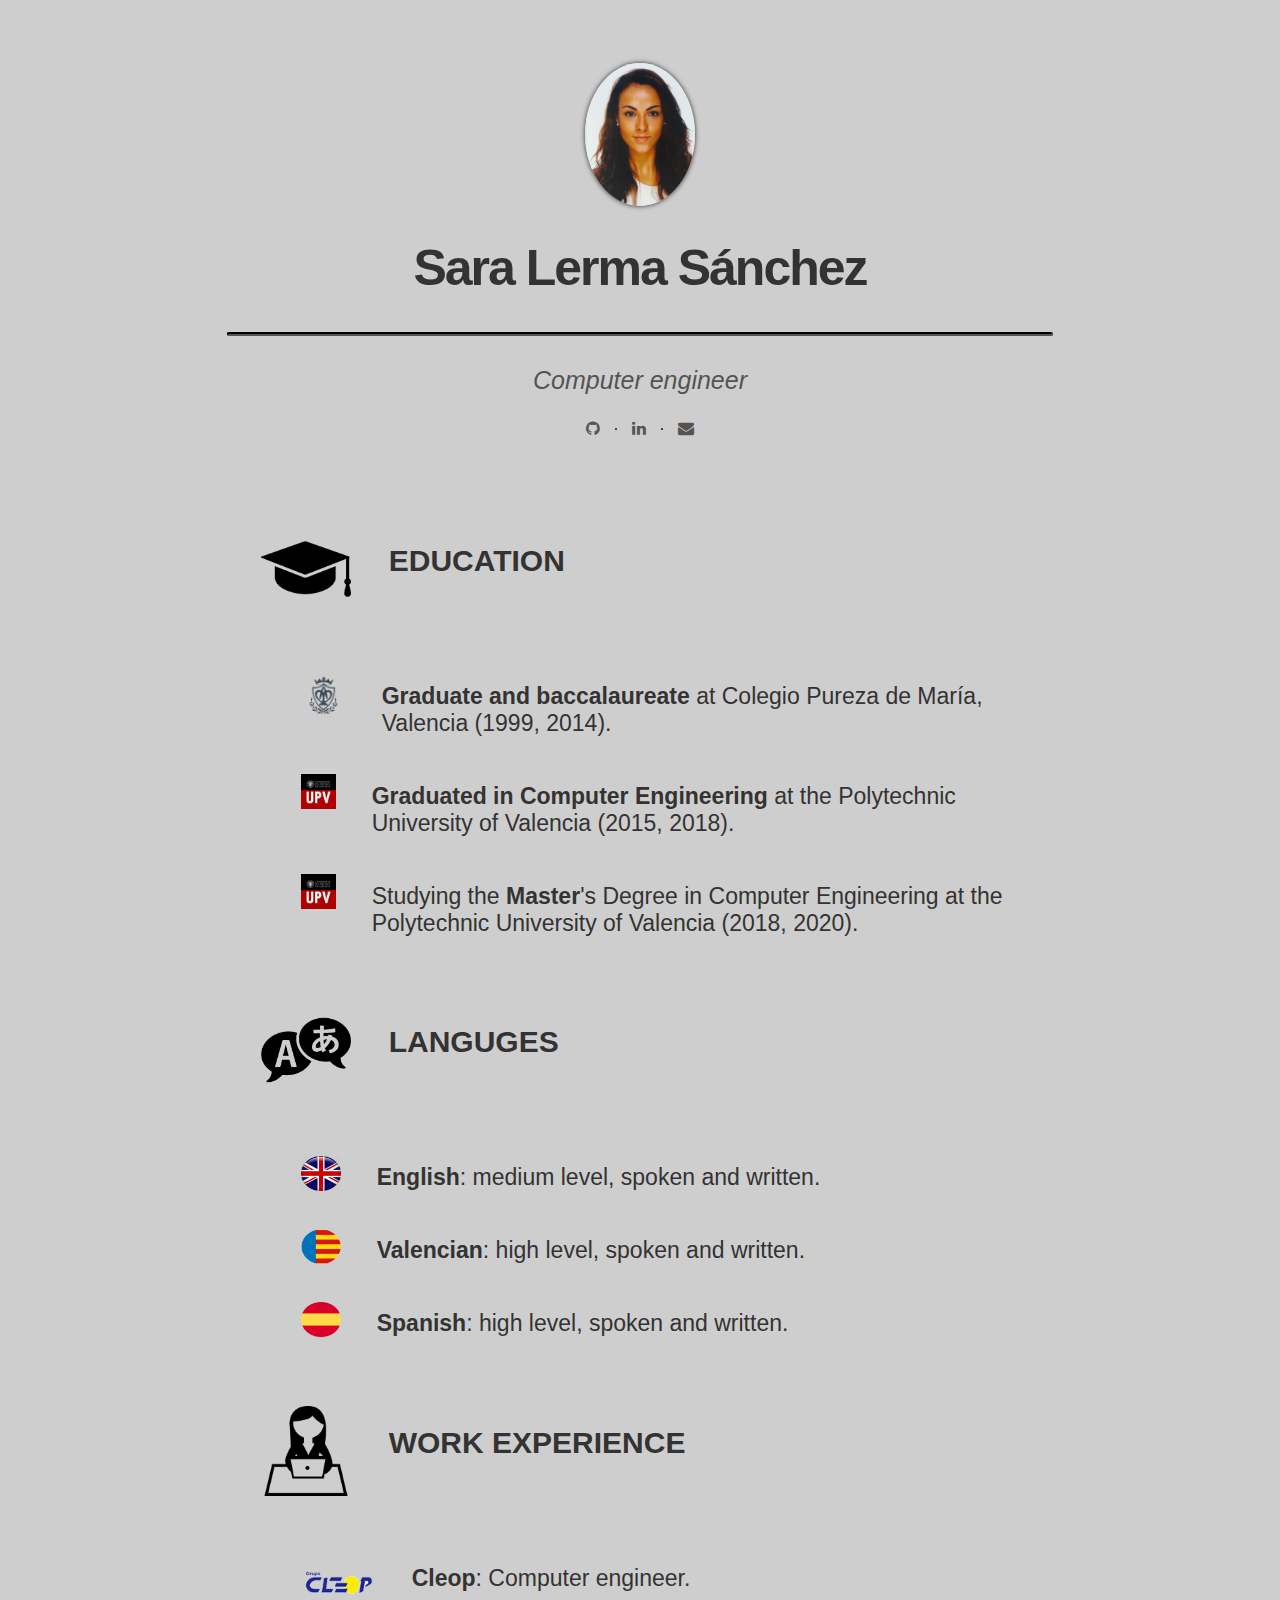
<file: index.html>
<!DOCTYPE html>
<html lang="en">
<head>
    <meta charset="UTF-8">
    <meta name="viewport" content="width=device-width, initial-scale=1.0">
    <meta http-equiv="X-UA-Compatible" content="ie=edge">
    <link rel="stylesheet" href="https://cdnjs.cloudflare.com/ajax/libs/font-awesome/4.7.0/css/font-awesome.min.css">
    <title>Sara Lerma - Personal Homepage</title>
    <link rel="stylesheet" href="github_io.css">
</head>
<body>
    <header class="blog-header">
        <div class="avatar-container">
            <a class="avatar-img-border" href="http://saralerma.github.io">
                <img class="avatar-img" src="img/foto_sara.png">
            </a>
        </div>
        
        <h1 class="blog-title">Sara Lerma Sánchez</h1>
        <hr class="small">
        <h2 class="blog-title">Computer engineer</h2>

        <!--RRSS Icons-->
        <div class="custom-links">
              
            <!--<a class="fa fa-twitter" href="https://twitter.com/SaraLerma2"  title="Follow me on twitter"></a>
            &nbsp;&nbsp;·&nbsp;&nbsp;   -->
        
            <a class="fa fa-github" href="https://github.com/saralerma"  title="Fork me on github"></a>
            &nbsp;&nbsp;·&nbsp;&nbsp;
        
            <a class="fa fa-linkedin" href="https://www.linkedin.com/in/saralerma"  title="See my profile"></a>
            &nbsp;&nbsp;·&nbsp;&nbsp;
        
            <a class="fa fa-envelope" href="mailto:saralerma2@gmail.com"  title="Send me an email"></a>
            <!--&nbsp;&nbsp;·&nbsp;&nbsp;
              
            <a class="text" href="/about/">About</a>
            &nbsp;&nbsp;·&nbsp;&nbsp;

            <a class="text" href="/archives/">Archives</a>
            &nbsp;&nbsp;·&nbsp;&nbsp;

            <a class="text" href="/categories/">Categories</a>-->
        </div>

    </header>

    <section class="cv">
        <div>
            <div class="cv-titles">
                <img class="cv-icon-title"  src="img/icon-education.png">
                <h1>EDUCATION</h1>
            </div>

            <ul class="education-description"> 

                <div class="description">
                    <img class= "cv-icon" src="img/pureza-school.png">
                    <p><b>Graduate and baccalaureate</b> at Colegio Pureza de María, Valencia (1999, 2014). </p>
                </div>

                <div class="description">
                    <img class= "upv-lang-icon cv-icon" src="img/upv-icon.jpg">
                    <p><b>Graduated in Computer Engineering</b> at the Polytechnic University of Valencia (2015, 2018). </p>
                </div>

                <div class="description">
                    <img class= "upv-lang-icon cv-icon" src="img/upv-icon.jpg">
                    <p>Studying the <b>Master</b>'s Degree in Computer Engineering at the Polytechnic University of Valencia (2018, 2020). </p>
                </div>
            </ul>
        </div>
        <div>
            <div class="cv-titles">
                <img class="cv-icon-title" src="img/icon-languages.png">
                <h1>LANGUGES</h1>
            </div>

            <ul class="languages-description"> 
                <div class="description">
                    <img class= "upv-lang-icon cv-icon" src="img/english-icon.png">
                    <p><b>English</b>: medium level, spoken and written.</p> 
                </div>
                <div class="description">
                    <img class= "upv-lang-icon cv-icon" src="img/valencian-icon.png">
                    <p><b>Valencian</b>: high level, spoken and written.</p>
                </div>
                <div class="description">
                    <img class= "upv-lang-icon cv-icon" src="img/spanish-icon.png">
                    <p><b>Spanish</b>: high level, spoken and written.</p>
                </div>
                
            </ul>
        </div>

        <div>
            <div class="cv-titles">
                <img class="cv-icon-title" src="img/icon-work.png">
                <h1>WORK EXPERIENCE</h1>
            </div>

            <ul class="work-description"> 
                <div class="description">
                    <img class= "cleop cv-icon" src="img/cleop-icon.png">
                    <p><b>Cleop</b>: Computer engineer.</p>
                </div>
            </ul>
        </div>

    </section>



</body>
</html>
</file>
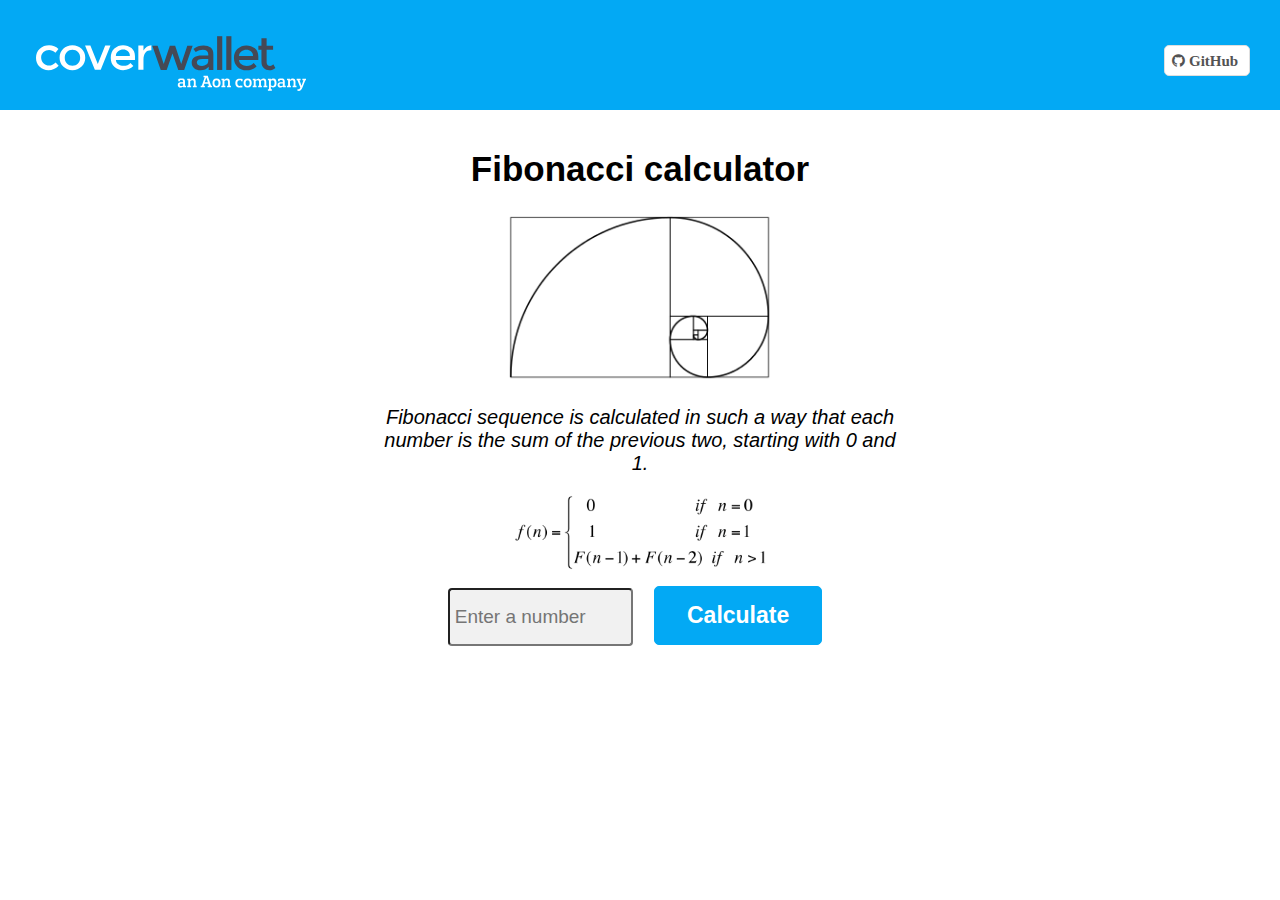
<file: fibonacci/index.html>
<!doctype html><html lang="en"><head><meta charset="utf-8"/><link rel="icon" href="/fibonacci/favicon.ico"/><meta name="viewport" content="width=device-width,initial-scale=1"/><meta name="theme-color" content="#000000"/><meta name="description" content="Web site created using create-react-app"/><link rel="apple-touch-icon" href="/fibonacci/logo192.png"/><link rel="manifest" href="/fibonacci/manifest.json"/><link rel="stylesheet" href="https://cdnjs.cloudflare.com/ajax/libs/font-awesome/4.7.0/css/font-awesome.min.css"><title>Fibonacci calculator</title><link href="/fibonacci/static/css/main.5539d330.chunk.css" rel="stylesheet"></head><body><noscript>You need to enable JavaScript to run this app.</noscript><div id="root"></div><script>!function(f){function e(e){for(var r,t,n=e[0],o=e[1],u=e[2],i=0,c=[];i<n.length;i++)t=n[i],Object.prototype.hasOwnProperty.call(l,t)&&l[t]&&c.push(l[t][0]),l[t]=0;for(r in o)Object.prototype.hasOwnProperty.call(o,r)&&(f[r]=o[r]);for(s&&s(e);c.length;)c.shift()();return p.push.apply(p,u||[]),a()}function a(){for(var e,r=0;r<p.length;r++){for(var t=p[r],n=!0,o=1;o<t.length;o++){var u=t[o];0!==l[u]&&(n=!1)}n&&(p.splice(r--,1),e=i(i.s=t[0]))}return e}var t={},l={1:0},p=[];function i(e){if(t[e])return t[e].exports;var r=t[e]={i:e,l:!1,exports:{}};return f[e].call(r.exports,r,r.exports,i),r.l=!0,r.exports}i.m=f,i.c=t,i.d=function(e,r,t){i.o(e,r)||Object.defineProperty(e,r,{enumerable:!0,get:t})},i.r=function(e){"undefined"!=typeof Symbol&&Symbol.toStringTag&&Object.defineProperty(e,Symbol.toStringTag,{value:"Module"}),Object.defineProperty(e,"__esModule",{value:!0})},i.t=function(r,e){if(1&e&&(r=i(r)),8&e)return r;if(4&e&&"object"==typeof r&&r&&r.__esModule)return r;var t=Object.create(null);if(i.r(t),Object.defineProperty(t,"default",{enumerable:!0,value:r}),2&e&&"string"!=typeof r)for(var n in r)i.d(t,n,function(e){return r[e]}.bind(null,n));return t},i.n=function(e){var r=e&&e.__esModule?function(){return e.default}:function(){return e};return i.d(r,"a",r),r},i.o=function(e,r){return Object.prototype.hasOwnProperty.call(e,r)},i.p="/fibonacci/";var r=this.webpackJsonpfibonacci=this.webpackJsonpfibonacci||[],n=r.push.bind(r);r.push=e,r=r.slice();for(var o=0;o<r.length;o++)e(r[o]);var s=n;a()}([])</script><script src="/fibonacci/static/js/2.a8865814.chunk.js"></script><script src="/fibonacci/static/js/main.7b1375e7.chunk.js"></script></body></html>
</file>
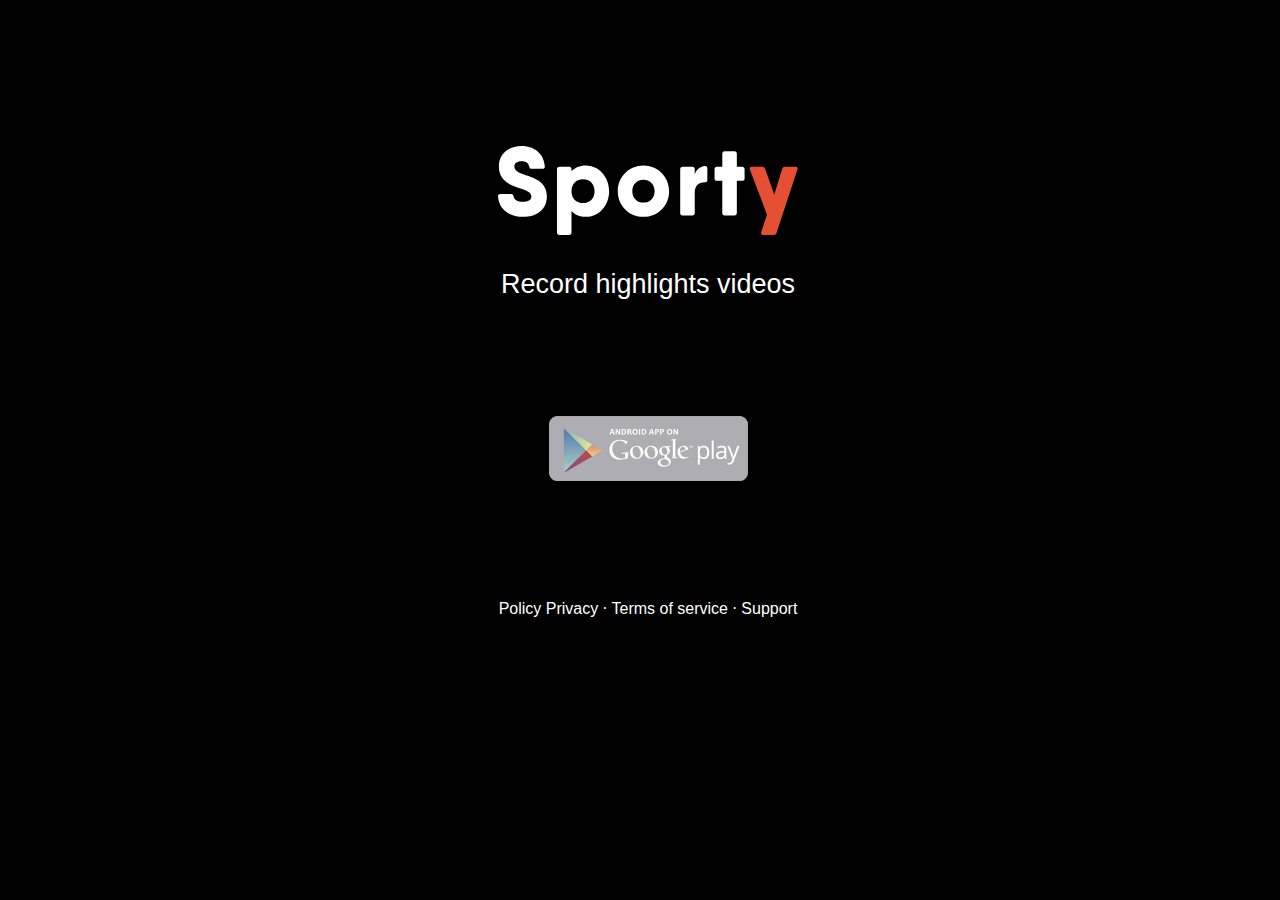
<file: sporty/index.html>
<!DOCTYPE html>
<html lang="en">
<head>
    <!-- Basic -->
    <meta charset="UTF-8">
    <meta http-equiv="X-UA-Compatible" content="ie=edge">
    <title>Sporty</title>
    <link rel="stylesheet" href="sporty.css">

    <!-- Mobile Metas -->
    <meta name="viewport" content="width=device-width, initial-scale=1.0">
</head>
<body>
    
    <header>
        <!-- background overlay -->
        <span class="mask-overlay"></span>
        <section class="container flex text-center">
            <img class="logoSporty" src="img/sporty_logo.svg" width="300">
            <p class="initialDescription"> Record highlights videos</p>
        
            <!-- homepage button links -->
            <div class="btn-img">
                <!--<li class="animate" data-animate="fadeInLeft"><a href="https://itunes.apple.com/es/app/grades-calculator/id1178586157?mt=8" class="download-stores"><img src="images/ios.png" width="199" /></a></li>-->
                <a href="https://play.google.com/store/apps" class="download-stores"><img src="img/google_play_button.png" width="199" /></a>
            </div>
        </section>
    </header>

    <footer class="container flex text-center">
        <c class="copyright"><a href="#">Policy Privacy</a> · <a href="#">Terms of service</a> · <a href="mailto:tonilopezmr@gmail.com">Support</a>
    </footer>

    
        
</body>
</html>
</file>
<file: github_io.css>
body {
    font-family: 'Open Sans', 'Helvetica Neue', Helvetica, Arial, sans-serif;
    background: rgba(204, 202, 202, 0.932);
}

.blog-header{
    width:100%;
    display: flex;
    flex-direction: column;
    flex-wrap: wrap;
    justify-content: center;
    text-align: center;
    box-sizing:border-box;
    margin: 5% auto;/*todos elementos n el medio*/
}
.avatar-container {
    width: 110px;/*para que sea peque*/
    align-self: center;
}

.avatar-img-border {
    width: 100%;
    border-radius: 50%;
    /*margin-left: -50%;*/
    display: inline-block;
    box-shadow: 0 0 8px rgba(0, 0, 0, .8);
    -webkit-box-shadow: 0 0 5px rgba(0, 0, 0, .8); /*sombreado negro*/
}

.avatar-img {
    width: 100%;
    border-radius: 50%;
    display: block;
}

h1.blog-title{
    font-size: 50px;
    text-align: center;
    font-weight: 700;
    letter-spacing: -2px;
    outline: 0;
    line-height: 50px;
    word-break: break-word;
    color: #333;
}
h2.blog-title{
    margin: 20 0 20px;
    padding: 0 32px;
    font-size: 25px;
    line-height: 1.5;
    color: rgb(85, 84, 84);
    text-align: center;
    font-weight: 400;
    font-style: italic;
}

hr.small {
    width: 65%;
    margin: 5px auto;
    border-width: 2px;
    border-color: rgb(85, 84, 84);
    border-radius: 3px;
    font-size: 85%;
}

.fa {
    color: rgb(85, 84, 84);
    text-decoration: none;
}

.custom-links a.text{
    font-family: 'Open Sans', 'Helvetica Neue', Helvetica, Arial, sans-serif;
    color: rgb(85, 84, 84);
    text-decoration: none;
}

.cv{
    width:60%;
    display: flex;
    flex-direction: column;
    text-align: center;
    box-sizing:border-box;
    margin: 3% auto;/*todos elementos n el medio*/
}
.cv div{
    text-align: left;
    color: #333;
}

/*Titulos CV*/
.cv-icon-title{
    width: 90px;
    height: 90px;
    padding: 0 5% 0 0;
}
.cv-titles{
    display: flex;
    flex-direction: row;
    padding: 3% 0;
}
.cv-titles h1{
    font-size: 30px;
}

/*Iconos descripciones CV*/
.cv ul{
    font-size: 23px;
}
.description{
    display: flex;
    flex-direction: row;
}
.description p {
    padding: 0 0 0 0;
}
.cv-icon{
    width: 50px;
    height: 45px;
    padding: 2% 5% 0 0;
}
.upv-lang-icon{
    width: 40px;
    height: 35px;
}
.cleop{
    width: 75px;
    height: 85px;
    padding: 0 5% 0 0;
}
</file>
<file: fibonacci/static/css/main.5539d330.chunk.css>
body{margin:0;font-family:-apple-system,BlinkMacSystemFont,Segoe UI,Roboto,Oxygen,Ubuntu,Cantarell,Fira Sans,Droid Sans,Helvetica Neue,sans-serif;-webkit-font-smoothing:antialiased;-moz-osx-font-smoothing:grayscale}code{font-family:source-code-pro,Menlo,Monaco,Consolas,Courier New,monospace}.App{width:100%;height:100%;align-items:center}.App-header{padding:2%;background-color:#03a9f4}.App-logoCoverwallet{height:55px;position:relative;top:10px;left:10px}.btnGit{text-decoration:none;position:absolute;top:45px;right:30px;width:70px;font-size:15px;color:#535353;border-radius:5px;border:1px solid #dfdfdf;padding:7px}.btnGit,body{background-color:#fff}.Intro{text-align:center;margin-top:3%;vertical-align:middle;font-family:Arial,Helvetica,sans-serif}.Title-intro{font-style:normal;font-size:35px}.App-spiral{height:170px}.App-formula{height:75px;margin-bottom:-20px}.Description{align-content:center;font-size:20px;margin-left:30%;margin-right:30%}@media screen and (max-width:767px){.Description{font-size:auto;margin-left:20%;margin-right:20%}.App{align-items:center}.App-spiral .App-formula{margin-left:5%;margin-right:5%;align-self:center}.App-logoCoverwallet{height:35px;top:10px;left:20px}.btnGit{top:10px;right:45px;width:60px;font-size:12px}}@media screen and (max-width:1000px){.App{align-items:center}.App-spiral .App-formula{margin-left:5%;margin-right:5%;align-self:center}.App-logoCoverwallet{height:35px}.btnGit{top:25px;right:45px;width:60px;font-size:12px}}@media screen and (max-width:500px){.Description{font-size:auto;margin-left:15%;margin-right:15%}.btnGit{top:15px;right:20px;width:60px;font-size:12px}.App-logoCoverwallet{top:5px;left:5px}}section.main-component{display:flex;flex-direction:column;align-items:center;text-align:center;margin:auto;width:50%;font-family:Arial,Helvetica,sans-serif;font-size:20px}.elementsRow{margin-top:5%;flex-direction:row;margin-right:10px}input{width:30%;margin-right:5%;border-radius:4px;background-color:#f1f1f1}.fit{margin-left:-230px;margin-bottom:1%}.inputText{font-size:19px;width:40%;padding:7px 5px;height:40px}.btn{align-items:center;font-size:23px;color:#fff;border-radius:5px;background-color:#03a9f4;border:1px solid #03a9f4;padding:15px 32px}.btn:active{background-color:#048ece}.hide{visibility:hidden}@media screen and (max-width:767px){.elementsRow{display:flex;flex-direction:row;margin-right:10px;margin-top:25px}.btn{padding:10px 25px;font-size:20px;width:60%}}@media screen and (max-width:500px){.elementsRow{display:flex;flex-direction:row;margin-right:10px;margin-top:25px}.btn{padding:10px;font-size:15px;width:60%}}
/*# sourceMappingURL=main.5539d330.chunk.css.map */
</file>
<file: sporty/sporty.css>
/* mask overlay
================================================== */
.mask-overlay {
    bottom:0;
    left:0;
    position:absolute;
    right:0;
    top:0;
    z-index:0;
}

body{
    background: black;
    color: white;
    height:100%;
    width:100% 
}

.copyright a{
    color: white;
    font-family: Arial, Helvetica, sans-serif;
    text-decoration: none;
}

.sectionHeader{
    display: flex;
    flex-direction: column;
    flex-wrap: wrap;
    align-content: center;
}
.container{
    margin: 0 auto; /*margen a la izq y der*/
    width: 90%;
}

.flex{
    display: flex;
    flex-direction: column;
    flex-wrap: wrap;
    align-content: center;
}

.text-center{
    text-align: center;
}

.initialDescription{
    color: white;
    font-family: Arial, Helvetica, sans-serif;
    font-size: 27px;
    text-align: center;
    margin: auto;
}

.logoSporty{
    margin: auto;
    padding: 12% 50% 3% 50%;
}

.btn-img{
    margin: 10% auto;
    list-style-type: none;/*No aparezca punto negro*/
}
</file>
